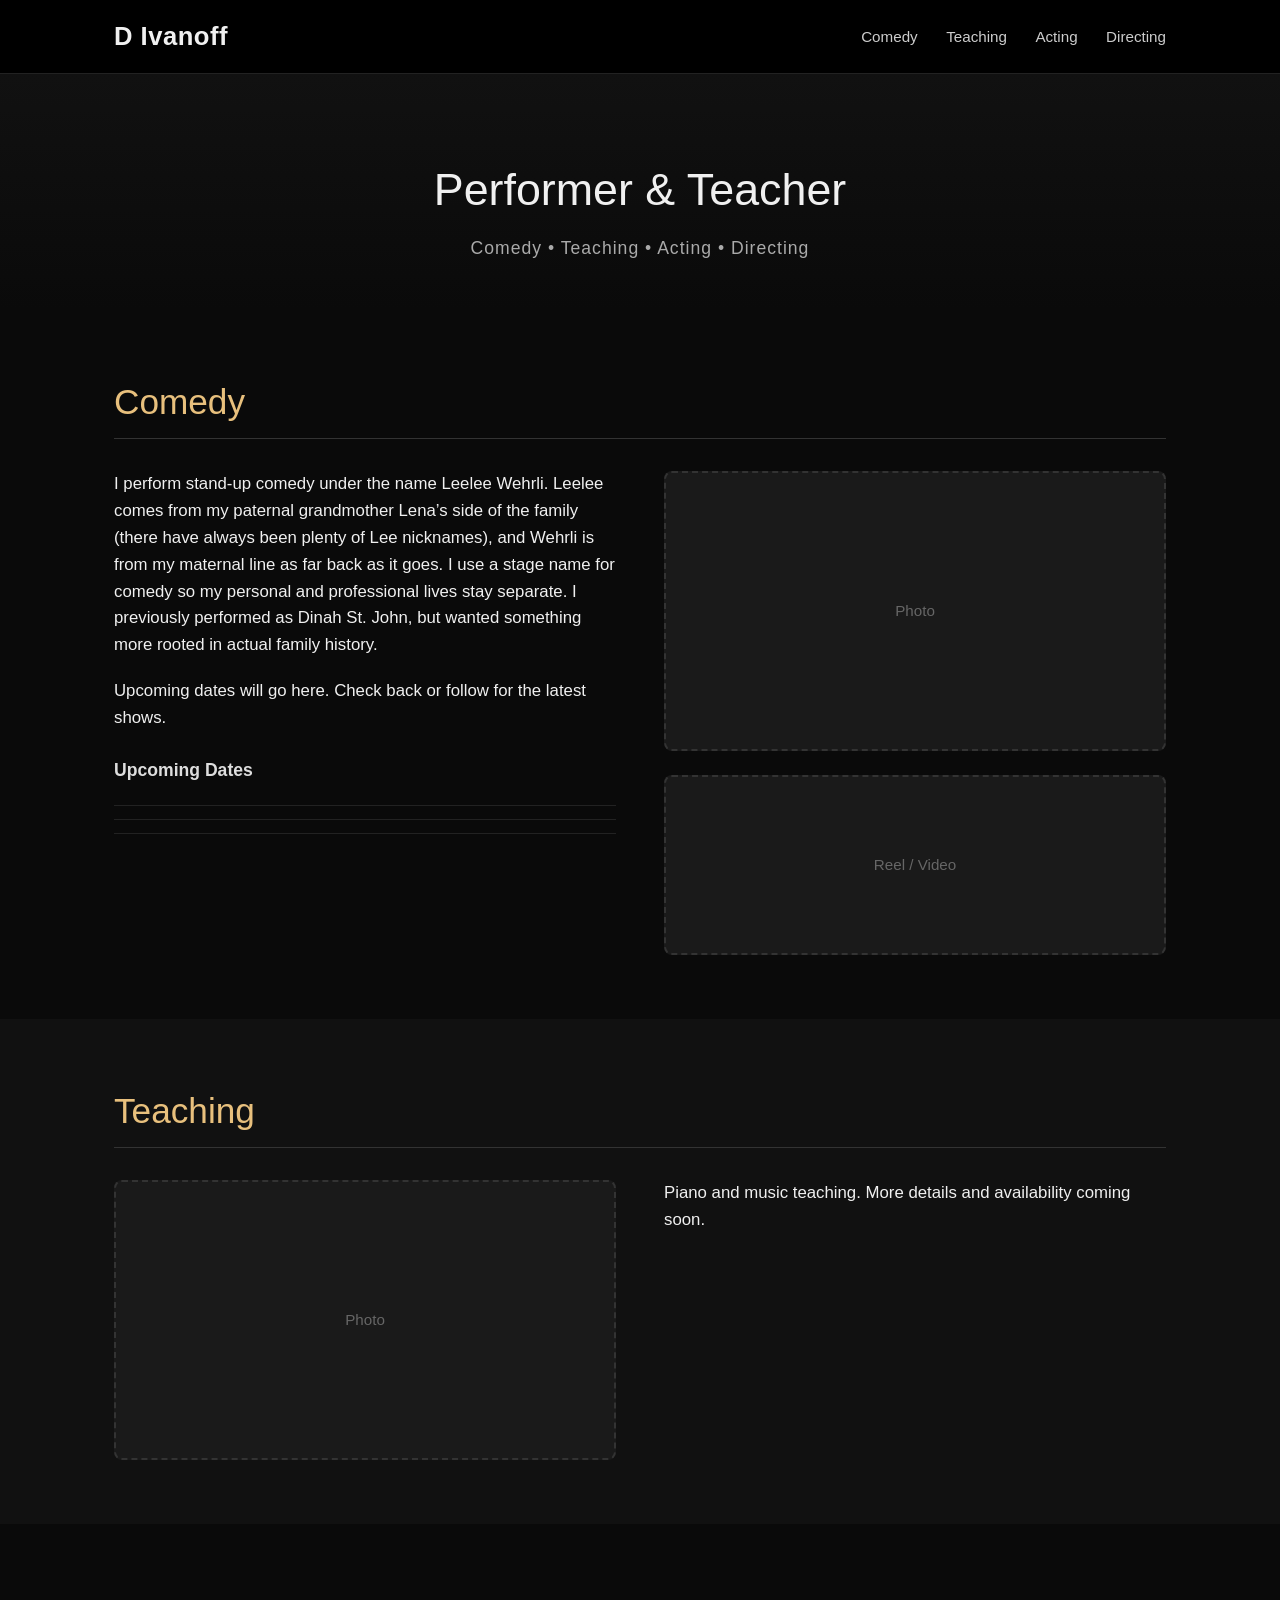
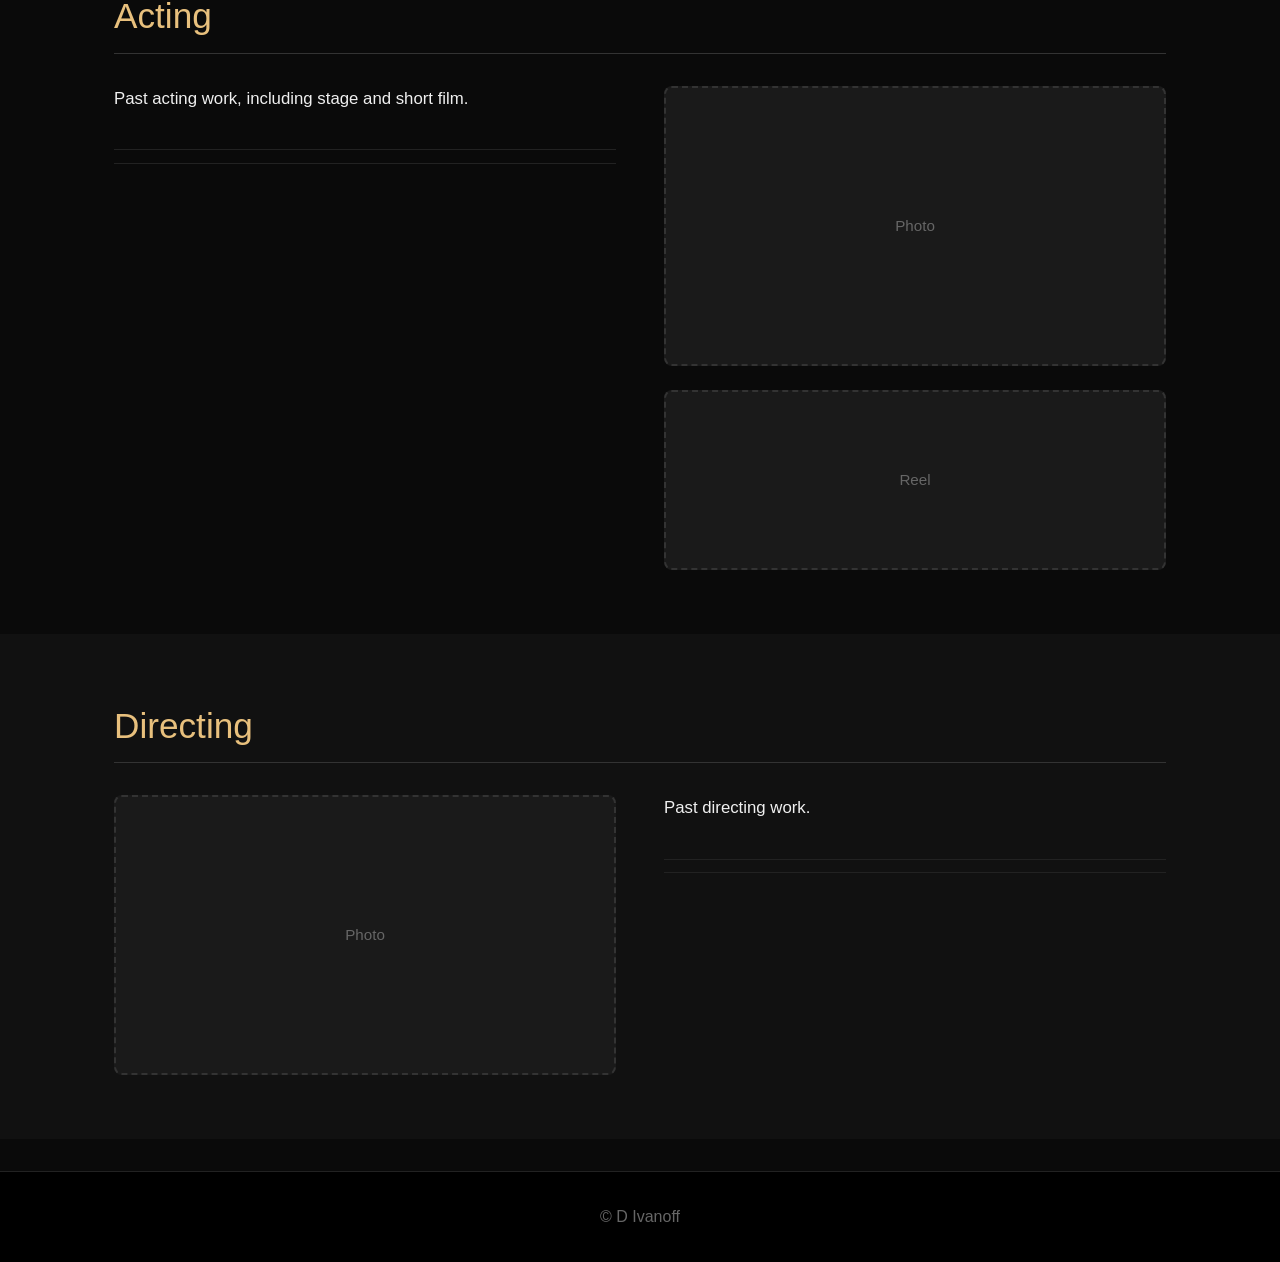
<file: index.html>
<!DOCTYPE html>
<html lang="en">
<head>
  <meta charset="UTF-8">
  <meta name="viewport" content="width=device-width, initial-scale=1.0">
  <title>D Ivanoff</title>
  <link rel="stylesheet" href="style.css">
</head>
<body>
  <header>
    <div class="container">
      <h1 class="logo">D Ivanoff</h1>
      <nav>
        <a href="#comedy">Comedy</a>
        <a href="#teaching">Teaching</a>
        <a href="#acting">Acting</a>
        <a href="#directing">Directing</a>
      </nav>
    </div>
  </header>

  <section class="hero">
    <div class="container">
      <h2>Performer & Teacher</h2>
      <p class="tagline">Comedy • Teaching • Acting • Directing</p>
    </div>
  </section>

  <section id="comedy" class="section">
    <div class="container">
      <h2>Comedy</h2>
      <div class="content-grid">
        <div class="text">
          <p>I perform stand-up comedy under the name Leelee Wehrli. Leelee comes from my paternal grandmother Lena’s side of the family (there have always been plenty of Lee nicknames), and Wehrli is from my maternal line as far back as it goes. I use a stage name for comedy so my personal and professional lives stay separate. I previously performed as Dinah St. John, but wanted something more rooted in actual family history.</p>
          <p>Upcoming dates will go here. Check back or follow for the latest shows.</p>
          <!-- Upcoming dates placeholder -->
          <div class="dates">
            <h3>Upcoming Dates</h3>
            <ul>
              <li><!-- Date • Venue • City --></li>
              <li><!-- Date • Venue • City --></li>
              <li><!-- Date • Venue • City --></li>
            </ul>
          </div>
        </div>
        <div class="media">
          <!-- Photo placeholder -->
          <div class="placeholder photo">Photo</div>
          <!-- Reel / video placeholder -->
          <div class="placeholder video">Reel / Video</div>
        </div>
      </div>
    </div>
  </section>

  <section id="teaching" class="section alt">
    <div class="container">
      <h2>Teaching</h2>
      <div class="content-grid">
        <div class="media">
          <div class="placeholder photo">Photo</div>
        </div>
        <div class="text">
          <p>Piano and music teaching. More details and availability coming soon.</p>
          <!-- Additional content placeholder -->
        </div>
      </div>
    </div>
  </section>

  <section id="acting" class="section">
    <div class="container">
      <h2>Acting</h2>
      <div class="content-grid">
        <div class="text">
          <p>Past acting work, including stage and short film.</p>
          <!-- Past credits placeholder -->
          <ul class="credits">
            <li><!-- Project • Role • Year --></li>
            <li><!-- Project • Role • Year --></li>
          </ul>
        </div>
        <div class="media">
          <div class="placeholder photo">Photo</div>
          <div class="placeholder video">Reel</div>
        </div>
      </div>
    </div>
  </section>

  <section id="directing" class="section alt">
    <div class="container">
      <h2>Directing</h2>
      <div class="content-grid">
        <div class="media">
          <div class="placeholder photo">Photo</div>
        </div>
        <div class="text">
          <p>Past directing work.</p>
          <!-- Past credits placeholder -->
          <ul class="credits">
            <li><!-- Project • Year --></li>
            <li><!-- Project • Year --></li>
          </ul>
        </div>
      </div>
    </div>
  </section>

  <footer>
    <div class="container">
      <p>&copy; D Ivanoff</p>
    </div>
  </footer>
</body>
</html>
</file>
<file: style.css>
/* Reset and base */
* {
  box-sizing: border-box;
  margin: 0;
  padding: 0;
}

body {
  font-family: -apple-system, BlinkMacSystemFont, "Segoe UI", Roboto, Helvetica, Arial, sans-serif;
  background-color: #0a0a0a;
  color: #f0f0f0;
  line-height: 1.6;
}

/* Subtle accent */
a, .section h2 {
  color: #e8c07d;
}

nav a {
  color: #ccc;
  text-decoration: none;
  margin-left: 1.5rem;
  font-size: 0.95rem;
  transition: color 0.2s;
}

nav a:hover {
  color: #e8c07d;
}

.container {
  max-width: 1100px;
  margin: 0 auto;
  padding: 0 1.5rem;
}

/* Header */
header {
  background-color: #000;
  padding: 1rem 0;
  position: sticky;
  top: 0;
  z-index: 100;
  border-bottom: 1px solid #222;
}

header .container {
  display: flex;
  justify-content: space-between;
  align-items: center;
}

.logo {
  font-size: 1.6rem;
  font-weight: 600;
  letter-spacing: 0.5px;
}

nav a {
  color: #ccc;
  text-decoration: none;
  margin-left: 1.5rem;
  font-size: 0.95rem;
  transition: color 0.2s;
}

nav a:hover {
  color: #e8c07d;
}

/* Hero */
.hero {
  padding: 5rem 0 3rem;
  text-align: center;
  background: linear-gradient(to bottom, #111, #0a0a0a);
}

.hero h2 {
  font-size: 2.8rem;
  font-weight: 300;
  margin-bottom: 0.5rem;
}

.tagline {
  font-size: 1.1rem;
  color: #aaa;
  letter-spacing: 1px;
}

/* Sections */
.section {
  padding: 4rem 0;
}

.section.alt {
  background-color: #111;
}

.section h2 {
  font-size: 2.2rem;
  font-weight: 300;
  margin-bottom: 2rem;
  border-bottom: 1px solid #333;
  padding-bottom: 0.5rem;
}

.content-grid {
  display: grid;
  grid-template-columns: 1fr 1fr;
  gap: 3rem;
  align-items: start;
}

.text p {
  margin-bottom: 1.2rem;
  font-size: 1.05rem;
}

.dates, .credits {
  margin-top: 1.5rem;
}

.dates h3, .credits {
  font-size: 1.1rem;
  margin-bottom: 0.5rem;
  color: #ddd;
}

.dates ul, .credits {
  list-style: none;
}

.dates li, .credits li {
  padding: 0.4rem 0;
  border-bottom: 1px solid #222;
  color: #bbb;
}

/* Media placeholders */
.media {
  display: flex;
  flex-direction: column;
  gap: 1.5rem;
}

.placeholder {
  background-color: #1a1a1a;
  border: 2px dashed #333;
  border-radius: 8px;
  display: flex;
  align-items: center;
  justify-content: center;
  color: #666;
  font-size: 0.95rem;
  min-height: 200px;
  text-align: center;
  padding: 1rem;
}

.placeholder.photo {
  min-height: 280px;
}

.placeholder.video {
  min-height: 180px;
}

/* Footer */
footer {
  background-color: #000;
  padding: 2rem 0;
  text-align: center;
  color: #666;
  border-top: 1px solid #222;
  margin-top: 2rem;
}

/* Responsive */
@media (max-width: 800px) {
  .content-grid {
    grid-template-columns: 1fr;
    gap: 2rem;
  }

  header .container {
    flex-direction: column;
    gap: 1rem;
  }

  nav a {
    margin: 0 0.75rem;
  }

  .hero h2 {
    font-size: 2.2rem;
  }

  .section {
    padding: 3rem 0;
  }
}
</file>
